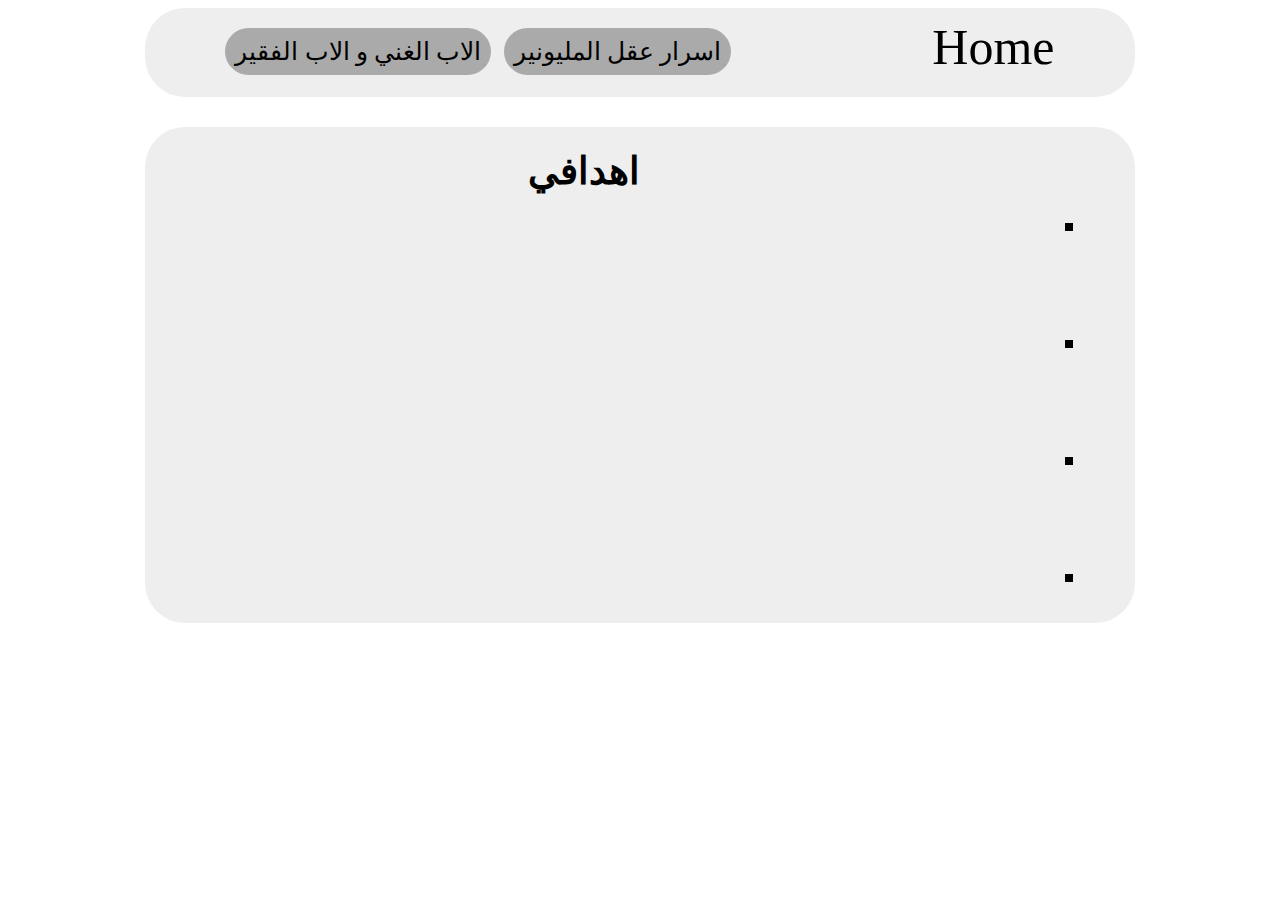
<file: index.html>
<!DOCTYPE html>
<html lang="en">
  <head>
    <meta charset="UTF-8">
    <meta http-equiv="X-UA-Compatible" content="IE=edge">
    <meta name="viewport" content="width=device-width, initial-scale=1.0">
    <link rel="stylesheet" href="main.css">
    <title>Courser Summry</title>
  </head>
  <body>
      <header>
        <div class="contain">
          <div class="home"><a href="/index.html">Home</a></div>
          <div class="list">
            <span><a href="./اسرار-عقل-مليونير/index1.html" target="_top">اسرار عقل المليونير</a></span>
            <span><a href="./الاب-الغني-الاب-الفقير/index2.html" target="_top">الاب الغني و الاب الفقير</a></span>
          </div>
        </div>
      </header>
      <main>
        <div class="contain-1">
          <ul class="head">
            <li></li>
            <li></li>
            <li></li>
            <li></li>
          </ul>
        </div>
      </main>
  </body>
</html>
</file>
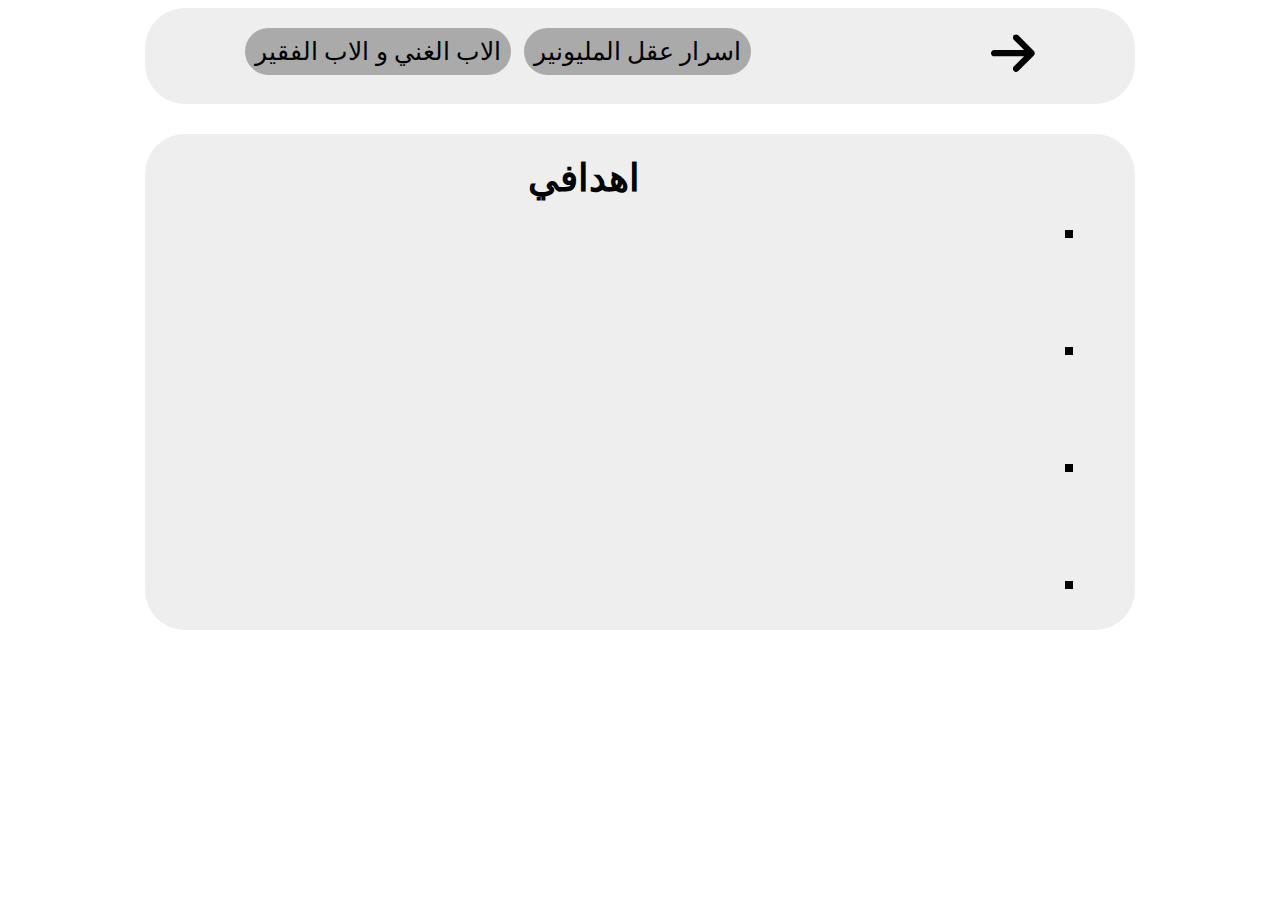
<file: main/index.html>
<!DOCTYPE html>
<html lang="en">
  <head>
    <meta charset="UTF-8">
    <meta http-equiv="X-UA-Compatible" content="IE=edge">
    <meta name="viewport" content="width=device-width, initial-scale=1.0">
    <link rel="stylesheet" href="./css/main.css">
    <link rel="stylesheet" href="./css/all.min.css">
    <title>Courser Summry</title>
  </head>
  <body>
      <header>
        <div class="contain">
          <div class="logo"><a href="/main/"><i class="fa-solid fa-arrow-right"></i></a></div>
          <div class="list">
            <span><a href="../اسرار-عقل-مليونير/index1.html" target="_top">اسرار عقل المليونير</a></span>
            <span><a href="../الاب-الغني-الاب-الفقير/index2.html" target="_top">الاب الغني و الاب الفقير</a></span>
          </div>
        </div>
      </header>
      <main>
        <div class="contain-1">
          <ul class="head">
            <li></li>
            <li></li>
            <li></li>
            <li></li>
          </ul>
        </div>
      </main>
  </body>
</html>
</file>
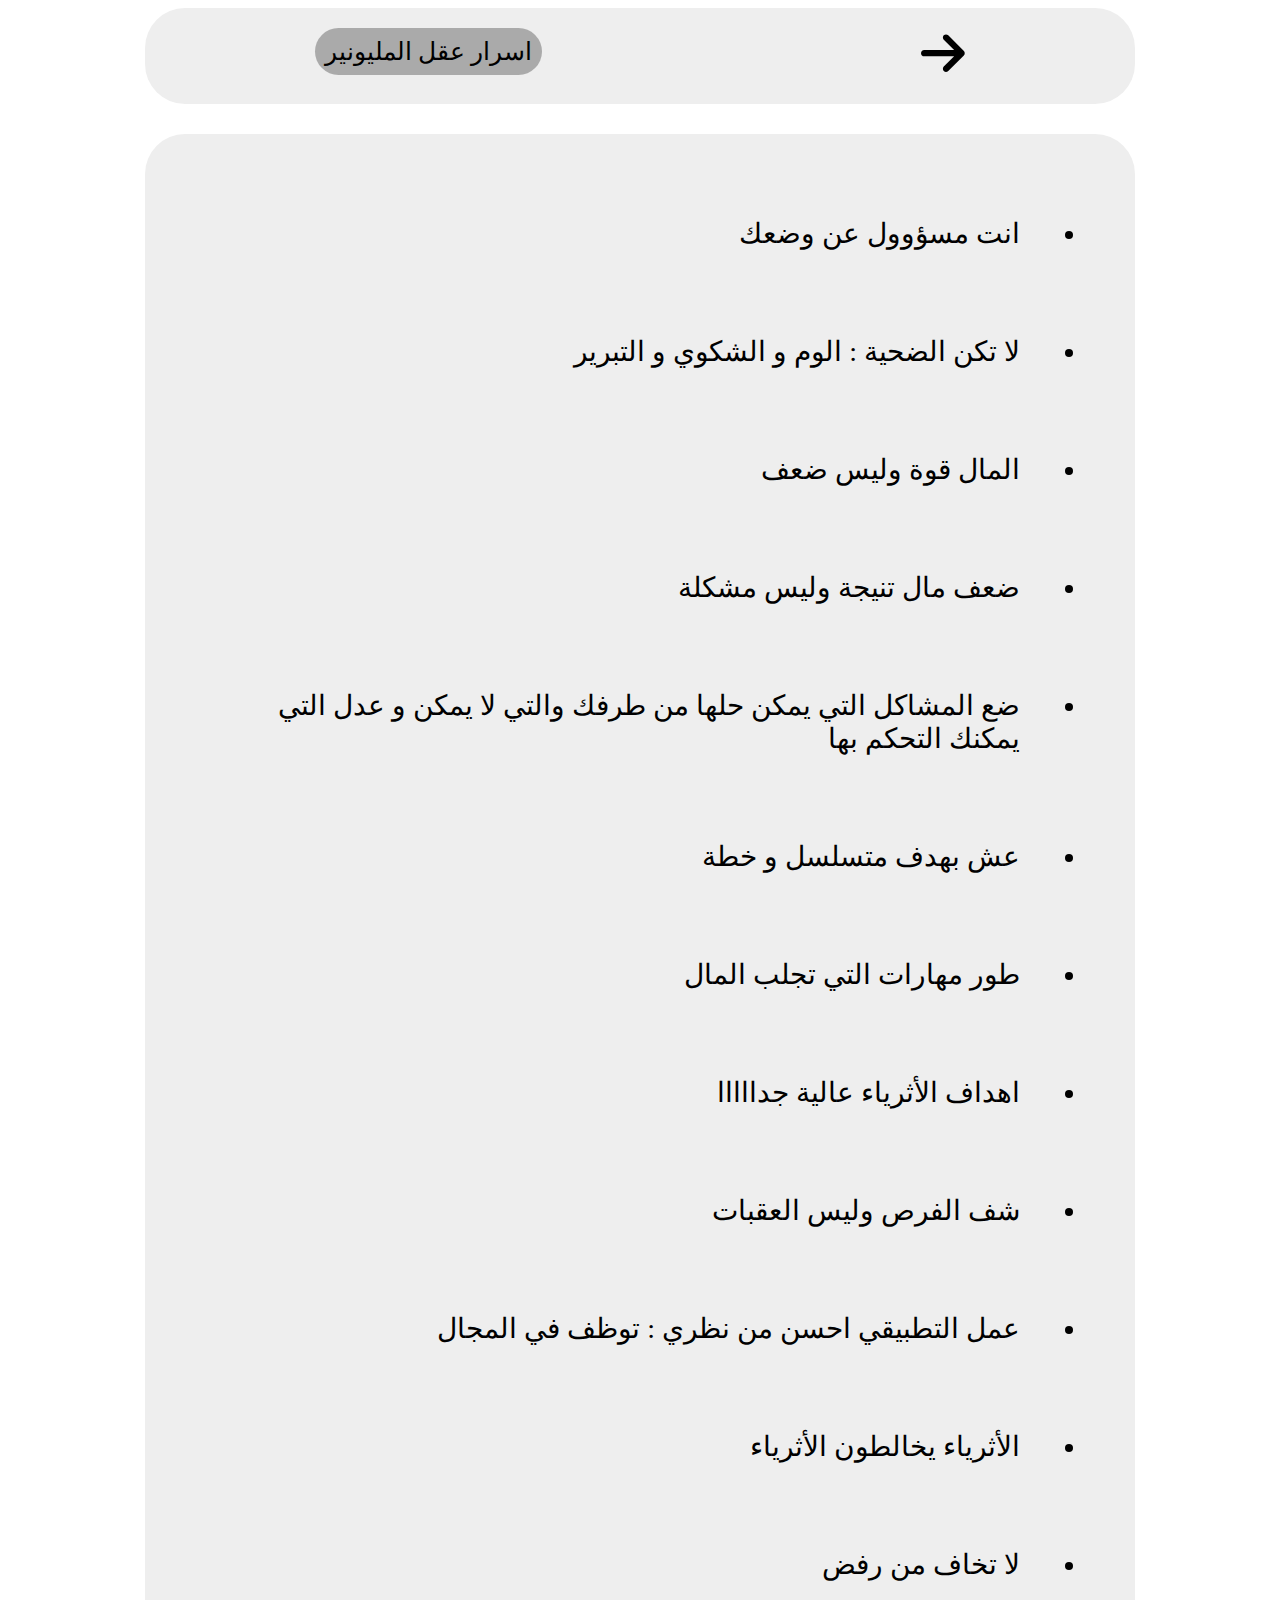
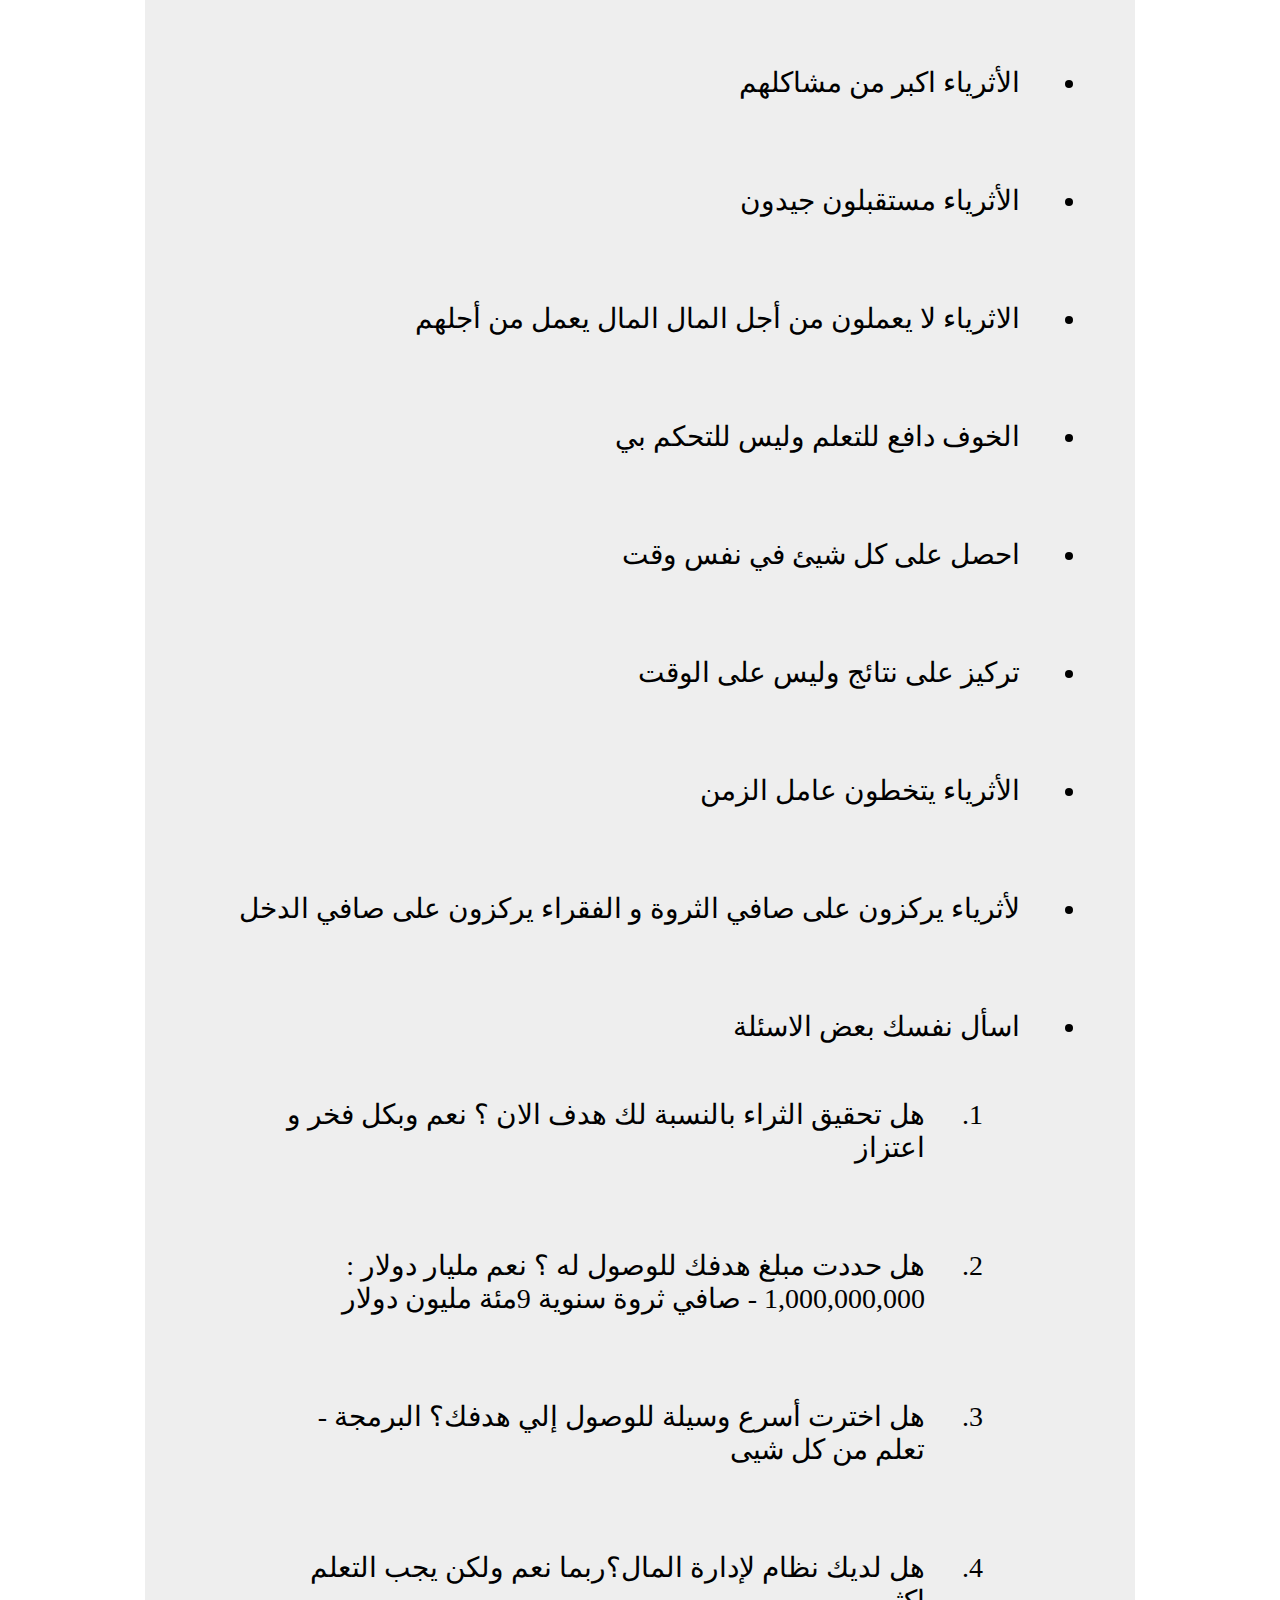
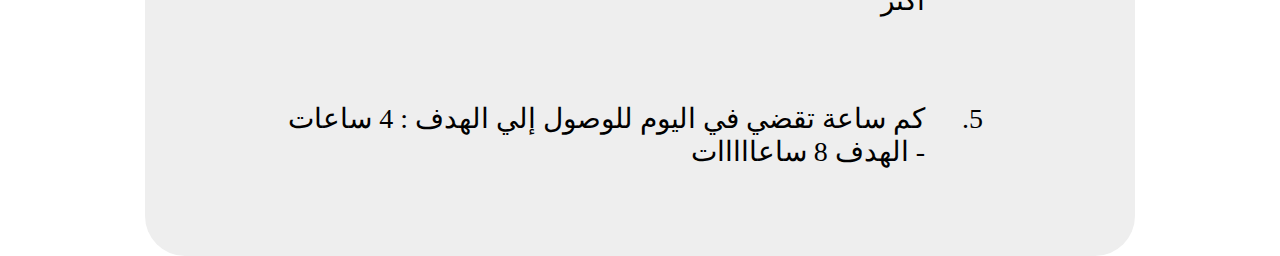
<file: اسرار-عقل-مليونير/index1.html>
<!DOCTYPE html>
<html lang="en">
<head>
  <meta charset="UTF-8">
  <meta http-equiv="X-UA-Compatible" content="IE=edge">
  <meta name="viewport" content="width=device-width, initial-scale=1.0">
  <link rel="stylesheet" href="./css/main1.css">
  <link rel="stylesheet" href="./css/all.min.css">
  <title>اسرار عقل مليونير</title>
</head>
<body>
  <header>
    <div class="contain">
      <div class="logo"><a href="../main/"><i class="fa-solid fa-arrow-right"></i></a></div>
      <div class="list">
        <span><a href="./index1.html" target="_top">اسرار عقل المليونير</a></span>
      </div>
    </div>
  </header>
  <main>
    <div class="contain-1">
      <ul>
        <li> انت مسؤوول عن وضعك</li>
        <li> لا تكن الضحية : الوم و الشكوي و التبرير </li>
        <li> المال قوة وليس ضعف</li>
        <li> ضعف مال تنيجة وليس مشكلة</li>
        <li> ضع المشاكل التي يمكن حلها من طرفك والتي لا يمكن و عدل التي يمكنك التحكم بها</li>
        <li> عش بهدف متسلسل و خطة</li>
        <li>طور مهارات التي تجلب المال</li>
        <li>اهداف الأثرياء عالية جدااااا</li>
        <li>شف الفرص وليس العقبات</li>
        <li>عمل التطبيقي احسن من نظري : توظف في المجال</li>
        <li>الأثرياء يخالطون الأثرياء</li>
        <li>لا تخاف من رفض</li>
        <li>الأثرياء اكبر من مشاكلهم</li>
        <li>الأثرياء مستقبلون جيدون</li>
        <li>الاثرياء لا يعملون من أجل المال المال يعمل من أجلهم</li>
        <li>الخوف دافع للتعلم وليس للتحكم بي</li>
        <li>احصل على كل شيئ في نفس وقت</li>
        <li> تركيز على نتائج وليس على الوقت</li>
        <li> الأثرياء يتخطون عامل الزمن</li>
        <li>لأثرياء يركزون على صافي الثروة و الفقراء يركزون على صافي الدخل</li>
        <li>اسأل نفسك بعض الاسئلة
        <ol>
          <li>هل تحقيق الثراء بالنسبة لك هدف الان ؟ نعم وبكل فخر و اعتزاز</li>
          <li>هل حددت مبلغ هدفك للوصول له ؟ نعم مليار دولار : 1,000,000,000 - صافي ثروة سنوية 9مئة مليون دولار</li>
          <li>هل اخترت أسرع وسيلة للوصول إلي هدفك؟ البرمجة - تعلم من كل شيى</li>
          <li>هل لديك نظام لإدارة المال؟ربما نعم ولكن يجب التعلم اكثر</li>
          <li>كم ساعة تقضي في اليوم للوصول إلي الهدف : 4 ساعات - الهدف 8 ساعااااات</li>
        </ol>
        </li>
      </ul>
    </div>
  </main>
</body>
</html>
</file>
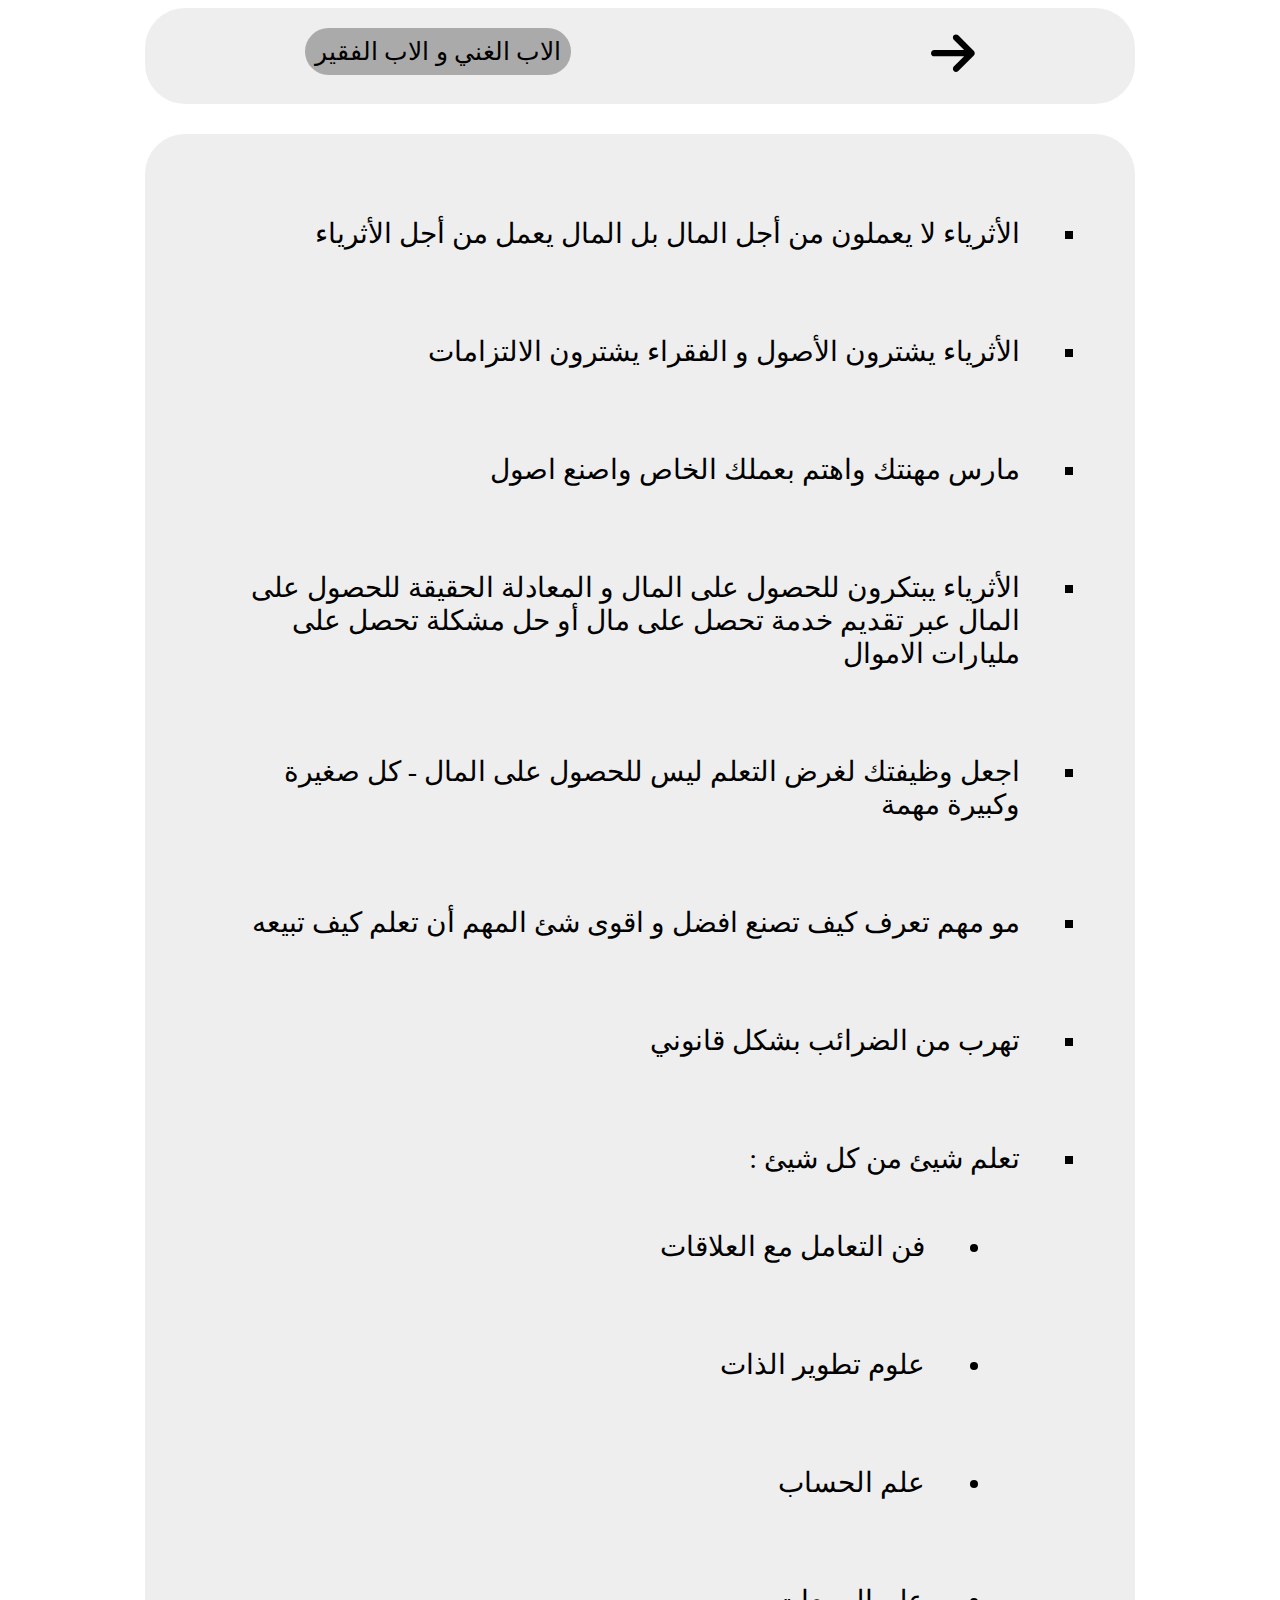
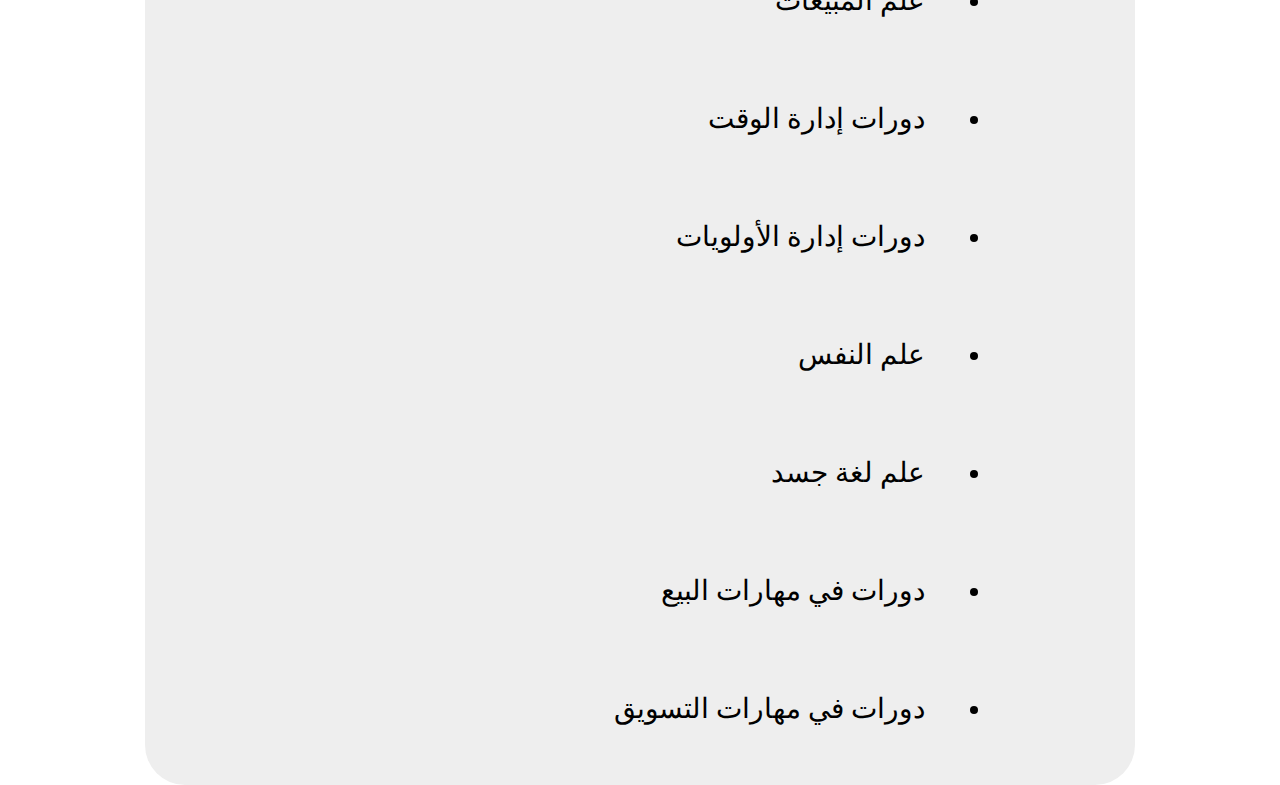
<file: الاب-الغني-الاب-الفقير/index2.html>
<!DOCTYPE html>
<html lang="en">
<head>
    <meta charset="UTF-8">
    <meta http-equiv="X-UA-Compatible" content="ie=edge">
    <meta name="viewport" content="width=device-width, initial-scale=1.0">
    <link rel="stylesheet" href="./css/all.min.css">
    <link rel="stylesheet" href="./css/main2.css">
    <title>الاب الغني و الاب الفقير</title>
</head>
<body>
    <header>
      <div class="contain">
        <div class="logo"><a href="../main/"><i class="fa-solid fa-arrow-right"></i></a></div>
        <div class="list">
          <span><a href="./index2.html" target="_top">الاب الغني و الاب الفقير</a></span>
        </div>
      </div>
    </header>
    <main>
      <div class="contain-1">
        <ul class="head">
          <li>الأثرياء لا يعملون من أجل المال بل المال يعمل من أجل الأثرياء </li>
          <li>الأثرياء يشترون الأصول و الفقراء يشترون الالتزامات</li>
          <li>مارس مهنتك واهتم بعملك الخاص واصنع اصول</li>
          <li>الأثرياء يبتكرون للحصول على المال و المعادلة الحقيقة للحصول على المال عبر تقديم خدمة تحصل على مال أو حل مشكلة تحصل على مليارات الاموال</li>
          <li>اجعل وظيفتك لغرض التعلم ليس للحصول على المال - كل صغيرة وكبيرة مهمة</li>
          <li>مو مهم تعرف كيف تصنع افضل و اقوى شئ المهم أن تعلم كيف تبيعه</li>
          <li>تهرب من الضرائب بشكل قانوني</li>
          <li> تعلم شيئ من كل شيئ  :
            <ul class="side">
              <li> فن التعامل مع العلاقات</li>
              <li> علوم تطوير الذات</li>
              <li> علم الحساب</li>
              <li> علم المبيعات</li>
              <li> دورات إدارة الوقت</li>
              <li> دورات إدارة الأولويات</li>
              <li> علم النفس</li>
              <li> علم لغة جسد</li>
              <li> دورات في مهارات البيع </li>
              <li> دورات في مهارات التسويق  </li>
            </ul>
          </li>
        </ul>
      </div>
    </main>
</body>
</html>
</file>
<file: main.css>
body  {
  max-height: 100vh;
}

.contain {
  padding: 10px 20px 20px;
  margin-right: auto;
  margin-left: auto;
  display: flex;
  justify-content: space-around;
  background-color: #eee;
  border-radius: 40px;
  position: sticky;
  direction: rtl;
  font-size: 1em;
}
.contain-1 {
  padding-left: 20px;
  padding-right: 20px;
  margin-right: auto;
  margin-left: auto;
  display: flex;
  background-color: #eee;
  border-radius: 40px;
  position: sticky;
  direction: rtl;
}

header {
  font-size: 50px;
}
.home  {
  font-size: 1em;
  margin-left: 30px;
}
.list  {
  line-height: 50px;
  margin-right: 50px;
  font-size: 1em;
}
span  {
  padding: 10px;
  font-size: .5em;
  background-color: #aaa;
  align-self: flex-start;
  border-radius: 1em;
  transition: all .7s ease-in-out;
}
span:hover {
  padding: 15px;
  border-radius: 2em;
  font-size: .8em;
}
a {
  color: black;
  text-decoration: none;
}

main  {
  height: fit-content;
  font-size: 50px;
  padding-top: 30px;
}
main li {
  margin: 25px;
  padding: 30px;
  margin-bottom: 0;
}

ul  {
  font-size: 28px;
}
.head {
  list-style: square;
  margin-bottom: 0;
}
.head::before {
  content: 'اهدافي';
  position: absolute;
  right: 50%;
  left: 50%;
  top: 0;
  transform: translate(50%, 50%);
  font-weight: bold;
  font-size: 38px;
}
.side {
  list-style: disc;
}

@media (min-width:0) {
  .contain {
    font-size: .8em;
    flex-wrap: wrap;
  }
}


@media (min-width:686px) {
  .contain {
    width: 650px;
    font-size: 1em;
    flex-wrap: nowrap;
  }
  .contain-1 {
    width: 650px;
  }
}

@media (min-width:892px) {
  .contain {
    width: 870px;
    font-size: 1em;
    flex-wrap: nowrap;
}
  .contain-1 {
    width: 870px;
}
}


@media (min-width:1000px) {
  .contain {
    width: 950px;
    font-size: 1em;
    flex-wrap: nowrap;
}
  .contain-1 {
    width: 950px;
}

}
</file>
<file: main/css/main.css>
body  {
  max-height: 100vh;
}

.contain {
  padding: 10px 20px 20px;
  margin-right: auto;
  margin-left: auto;
  display: flex;
  justify-content: space-around;
  background-color: #eee;
  border-radius: 40px;
  position: sticky;
  direction: rtl;
  font-size: 1em;
}
.contain-1 {
  padding-left: 20px;
  padding-right: 20px;
  margin-right: auto;
  margin-left: auto;
  display: flex;
  background-color: #eee;
  border-radius: 40px;
  position: sticky;
  direction: rtl;
}

header {
  font-size: 50px;
}
.logo  {
  font-size: 1em;
  margin-left: 30px;
  margin-top: 8px;
}
i:hover {
  transform: translateX(20px);
}
i {
  transition: all .5s ease-in-out;
}
.list  {
  line-height: 50px;
  margin-right: 50px;
  font-size: 1em;
}
span  {
  padding: 10px;
  font-size: .5em;
  background-color: #aaa;
  align-self: flex-start;
  border-radius: 1em;
  transition: all .7s ease-in-out;
}
span:hover {
  padding: 15px;
  border-radius: 2em;
  font-size: .8em;
}
a {
  color: black;
  text-decoration: none;
}

main  {
  height: fit-content;
  font-size: 50px;
  padding-top: 30px;
}
main li {
  margin: 25px;
  padding: 30px;
  margin-bottom: 0;
}

ul  {
  font-size: 28px;
}
.head {
  list-style: square;
  margin-bottom: 0;
}
.head::before {
  content: 'اهدافي';
  position: absolute;
  right: 50%;
  left: 50%;
  top: 0;
  transform: translate(50%, 50%);
  font-weight: bold;
  font-size: 38px;
}
.side {
  list-style: disc;
}

@media (min-width:0) {
  .contain {
    font-size: .8em;
    flex-wrap: wrap;
  }
}


@media (min-width:686px) {
  .contain {
    width: 650px;
    font-size: 1em;
    flex-wrap: nowrap;
  }
  .contain-1 {
    width: 650px;
  }
}

@media (min-width:892px) {
  .contain {
    width: 870px;
    font-size: 1em;
    flex-wrap: nowrap;
}
  .contain-1 {
    width: 870px;
}
}


@media (min-width:1000px) {
  .contain {
    width: 950px;
    font-size: 1em;
    flex-wrap: nowrap;
}
  .contain-1 {
    width: 950px;
}

}
</file>
<file: اسرار-عقل-مليونير/css/main1.css>
body  {
  max-height: 100vh;
}

.contain {
  padding: 10px 20px 20px;
  margin-right: auto;
  margin-left: auto;
  display: flex;
  justify-content: space-around;
  background-color: #eee;
  border-radius: 40px;
  position: sticky;
  direction: rtl;
}
.contain-1 {
  padding-left: 20px;
  padding-right: 20px;
  margin-right: auto;
  margin-left: auto;
  display: flex;
  background-color: #eee;
  border-radius: 40px;
  position: sticky;
  direction: rtl;
}

header {
  font-size: 50px;
}
.logo  {
  font-size: 1em;
  margin-left: 30px;
  margin-top: 8px;
  transition: all .5s ease-in-out;
}
i:hover {
  transform: translateX(20px);
}
i {
  transition: all .5s ease-in-out;
}
.list  {
  line-height: 50px;
  margin-right: 50px;
  font-size: 1em;
}
span  {
  padding: 10px;
  font-size: .5em;
  background-color: #aaa;
  align-self: flex-start;
  border-radius: 1em;
  transition: all .7s ease-in-out;
}
span:hover {
  padding: 15px;
  border-radius: 2em;
  font-size: .8em;
}
a {
  color: black;
  text-decoration: none;
}

main  {
  height: fit-content;
  font-size: 50px;
  padding-top: 30px;
}
main li {
  margin: 25px;
  padding: 30px;
  margin-bottom: 0;
}

ul  {
  font-size: 28px;
}
.head {
  list-style: square;
  margin-bottom: 0;
}
.side {
  list-style: disc;
}

@media (min-width:0) {
  .contain {
    font-size: .8em;
  }
}


@media (min-width:686px) {
  .contain {
    width: 650px;
    font-size: 1em;
  }
  .contain-1 {
    width: 650px;
  }
}

@media (min-width:892px) {
  .contain {
    width: 870px;
    font-size: 1em;
}
  .contain-1 {
    width: 870px;
}
}


@media (min-width:1000px) {
  .contain {
    width: 950px;
    font-size: 1em;
}
  .contain-1 {
    width: 950px;
}

}
</file>
<file: الاب-الغني-الاب-الفقير/css/main2.css>
body  {
  max-height: 100vh;
}

.contain {
  padding: 10px 20px 20px;
  margin-right: auto;
  margin-left: auto;
  display: flex;
  justify-content: space-around;
  background-color: #eee;
  border-radius: 40px;
  position: sticky;
  direction: rtl;
}
.contain-1 {
  padding-left: 20px;
  padding-right: 20px;
  margin-right: auto;
  margin-left: auto;
  display: flex;
  background-color: #eee;
  border-radius: 40px;
  position: sticky;
  direction: rtl;
}

header {
  font-size: 50px;
}
.logo  {
  font-size: 1em;
  margin-left: 30px;
  margin-top: 8px;
  transition: all .5s ease-in-out;
}
i:hover {
  transform: translateX(20px);
}
i {
  transition: all .5s ease-in-out;
}
.list  {
  line-height: 50px;
  margin-right: 50px;
  font-size: 1em;
}
span  {
  padding: 10px;
  font-size: .5em;
  background-color: #aaa;
  align-self: flex-start;
  border-radius: 1em;
  transition: all .7s ease-in-out;
}
span:hover {
  padding: 15px;
  border-radius: 2em;
  font-size: .8em;
}
a {
  color: black;
  text-decoration: none;
}

main  {
  height: fit-content;
  font-size: 50px;
  padding-top: 30px;
}
main li {
  margin: 25px;
  padding: 30px;
  margin-bottom: 0;
}

ul  {
  font-size: 28px;
}
.head {
  list-style: square;
  margin-bottom: 0;
}
.side {
  list-style: disc;
}

@media (min-width:0) {
  .contain {
    font-size: .8em;
  }
}


@media (min-width:686px) {
  .contain {
    width: 650px;
    font-size: 1em;
  }
  .contain-1 {
    width: 650px;
  }
}

@media (min-width:892px) {
  .contain {
    width: 870px;
    font-size: 1em;
}
  .contain-1 {
    width: 870px;
}
}


@media (min-width:1000px) {
  .contain {
    width: 950px;
    font-size: 1em;
}
  .contain-1 {
    width: 950px;
}

}
</file>
